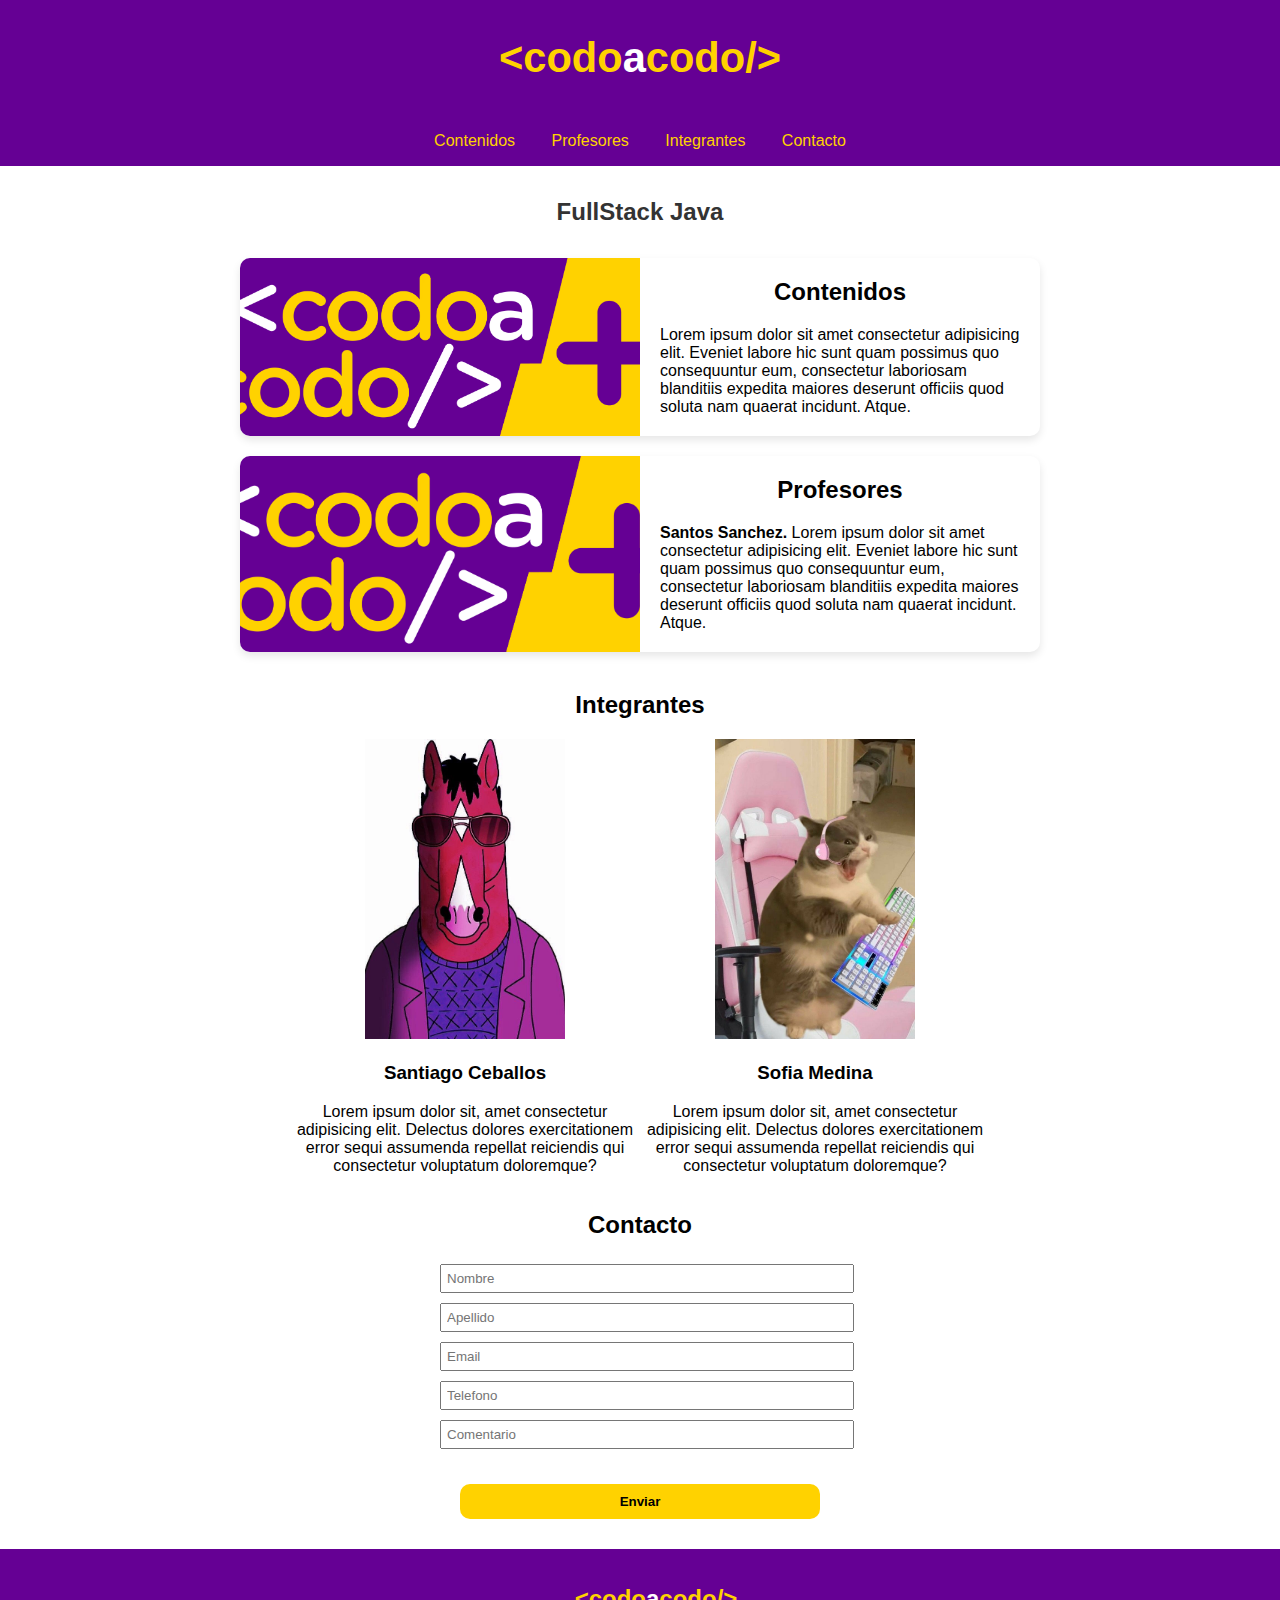
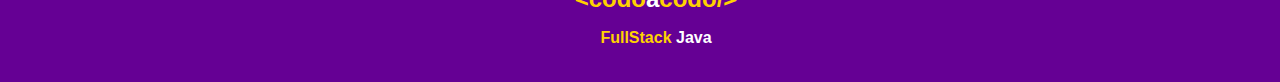
<file: index.html>
<!DOCTYPE html>
<html lang="en">

<head>
    <meta charset="UTF-8">
    <meta http-equiv="X-UA-Compatible" content="IE=edge">
    <meta name="viewport" content="width=device-width, initial-scale=1.0">
    <title>Desafío 24-03-24</title>
    <link rel="stylesheet" href="./style/style.css">
</head>

<body>
    <div class="header">
        <h1 style="color: #FFD200"> &lt;codo<span style="color: #FFFFFF">a</span>codo/&gt;</h1>
    </div>
    <div class="menu">
        <ul>
            <li><a href="#contenidos">Contenidos</a></li>
            <li><a href="#profesores">Profesores</a></li>
            <li><a href="#integrantes">Integrantes</a></li>
            <li><a href="#contacto">Contacto</a></li>
        </ul>
    </div>

    <div class="titulo-principal">
        FullStack Java
    </div>
    <div class="card-container">
        <div class="card" id="contenidos">
            <img src="assets/img/codoacodo.avif" alt="Descripción de la imagen">
            <div class="card-info">
                <h2 class="titulo">Contenidos</h2>
                <p>Lorem ipsum dolor sit amet consectetur adipisicing elit. Eveniet labore hic sunt 
                    quam possimus quo consequuntur eum, consectetur laboriosam blanditiis expedita maiores 
                    deserunt officiis quod soluta nam quaerat incidunt. Atque.</p>
            </div>
        </div>
        <div class="card" id="profesores">
            <img src="assets/img/codoacodo.avif" alt="Descripción de la imagen">
            <div class="card-info">
                <h2 class="titulo">Profesores</h2>
                <p> <b>Santos Sanchez.</b>
                    Lorem ipsum dolor sit amet consectetur adipisicing elit. Eveniet labore hic sunt 
                    quam possimus quo consequuntur eum, consectetur laboriosam blanditiis expedita maiores 
                    deserunt officiis quod soluta nam quaerat incidunt. Atque.
                </p>
            </div>
        </div>
        <div id="integrantes">
            <h2 class="titulo">Integrantes</h2>
            <div class="container-integrantes">
                <div class="card-integrantes">
                    <img src="assets/img/bojack.jpg" alt="Santiago Caballitos">
                    <h3>Santiago Ceballos</h3>
                    <p>Lorem ipsum dolor sit, amet consectetur adipisicing elit. Delectus dolores 
                        exercitationem error sequi assumenda repellat reiciendis qui consectetur voluptatum 
                        doloremque?</p>
                </div>
                <div class="card-integrantes">
                    <img src="assets/img/gatito-codeando.jpeg" alt="Sofia Gatito">
                    <h3>Sofia Medina</h3>
                    <p>Lorem ipsum dolor sit, amet consectetur adipisicing elit. Delectus dolores 
                        exercitationem error sequi assumenda repellat reiciendis qui consectetur voluptatum 
                        doloremque?</p>
                </div>
            </div>
        </div>
        <div id="contacto">
            <h2 class="titulo">Contacto</h2>
            <form>
                <input type="text" placeholder="Nombre"/>
                <input type="text" placeholder="Apellido"/>
                <input type="email" placeholder="Email"/>
                <input type="number" placeholder="Telefono"/>
                <input type="text" placeholder="Comentario"/>
                <button class="form-button">Enviar</button>
            </form>
        </div>
    </div>
    

</body>
<footer class="footer">
    <h2 style="color: #FFD200"> &lt;codo<span style="color: #FFFFFF">a</span>codo/&gt;</21>
    <p style="font-size: 1rem; text-align: center; color: #FFD200">FullStack <span style="color: #FFFFFF">Java</span></p>
</footer>

</html>
</file>
<file: style/style.css>
html {
    padding: 0;
    margin: 0;
}
body {
    font-family: Arial, Helvetica, sans-serif;
    padding: 0;
    margin: 0;
    position: relative;
    min-height: 100vh;
    overflow-x: hidden; 
}

.header {
    background-color: #650094;
    padding: 6px;
    text-align: center;
    font-size: 1.3rem;
}

.menu {
    text-align: center;
    position: sticky;
    top: 0px;
    background-color: #650094;
    padding: 1rem;
}

.menu ul {
    list-style-type: none;
    margin: 0;
    padding: 0;
}

.menu li {
    display: inline-block;
    margin-left: 0px;
}

.menu a {
    background-color: #650094;
    padding: 1rem;
    text-decoration: none;
    color: #FFD200;
}

.menu a:hover {
    background-color: #FFD200;
    color: #FFFFFF;
}
.menu li:hover {
    background-color: #FFD200;
}

.titulo-principal {
    color:#333;
    font-weight: bold;
    text-align: center;
    font-size: 1.5rem;
    padding: 1rem;
    margin: 1rem;
}

.titulo {
    text-align: center;
}

.texto {
    text-align: justify;
    padding: 1rem;
    margin: 1rem 3rem;
}

.footer {
    width: 100%;
    background-color: #650094;
    padding: 1rem;
    text-align: center;
    font-size: 1rem;
    color: #FFD200;
}

.card-container {
    display: flex;
    justify-content: center; 
    align-items: center;
    flex-direction: column;
}

.card {
    display: flex;
    justify-content: center;
    border-radius: 10px;
    overflow: hidden;
    box-shadow: 0 4px 8px rgba(0, 0, 0, 0.1);
    margin-bottom: 20px;
    width: 800px;
}

.card img {
    width: 400px; /* Ajusta el ancho de la imagen según tus necesidades */
    height: auto;
    object-fit: cover;
}

.card-info {
    flex: 1;
    padding: 20px;
}

.card-info h2 {
    margin-top: 0;
}

.card-info p {
    margin-bottom: 0;
}

.container-integrantes {
    display: flex;
    justify-content: space-around;
    align-items: center;
}

.card-integrantes {
    width: 350px;
    text-align: center;
}

.card-integrantes img {
    width: 200px;
    height: 300px;
    object-fit: cover;
}

form {
    width: 400px;
    display: flex;
    flex-direction: column;
}

input {
    width: 100%;
    margin: 5px 0;
    padding: 5px;
}

input:focus {
    outline: none;
    box-shadow: 0 4px 8px 0 rgba(0, 0, 0, 0.2), 0 6px 20px 0 rgba(0, 0, 0, 0.19);
}

input[type="number"]::-webkit-inner-spin-button,
        input[type="number"]::-webkit-outer-spin-button {
            -webkit-appearance: none;
            margin: 0;
        }

.form-button {
    align-self: center;
    width: 90%;
    background-color: #FFD200;
    border: none;
    border-radius: 10px;
    padding: 10px;
    margin: 30px 0;
    font-weight: bold;
}

.form-button:hover {
    background-color: #333;
    color: #FFFFFF;
}
</file>
